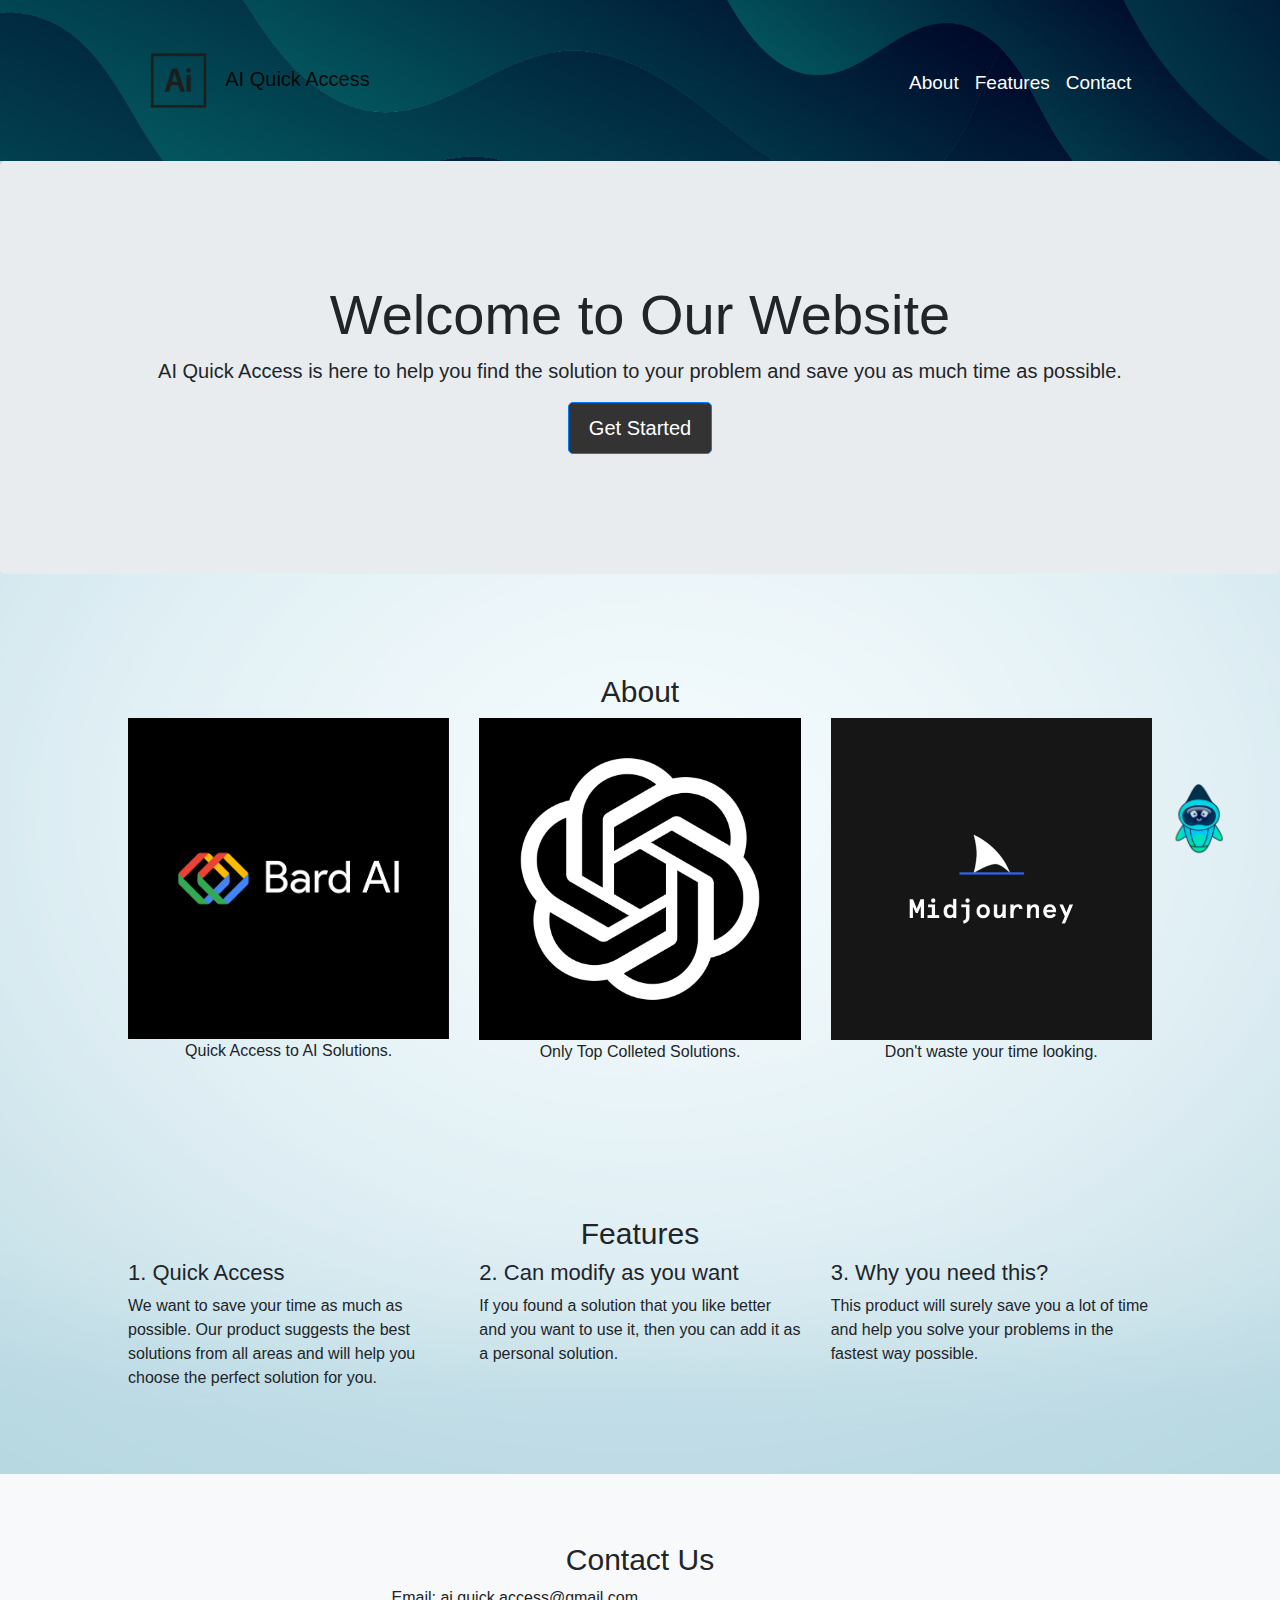
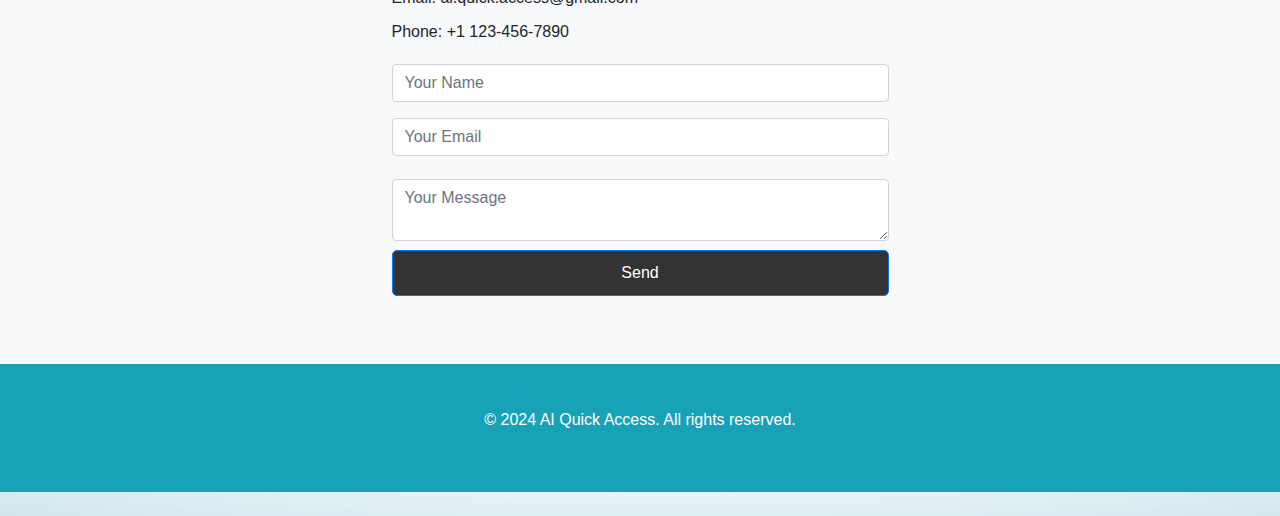
<file: index.html>
<!DOCTYPE html>
<html lang="en">
<head>
    <meta charset="UTF-8">
    <meta name="viewport" content="width=device-width, initial-scale=1.0">
    <title>Landing Page</title>
    <link rel="stylesheet" href="https://stackpath.bootstrapcdn.com/bootstrap/4.5.2/css/bootstrap.min.css">
    <link rel="stylesheet" href="styles.css" />
</head>
<body>
    <header>
        <nav class="navbar navbar-expand-lg navbar-light bg-light">
            <div class="container">
                <a class="navbar-brand" href="#">
                    <img src="images/logo.png" alt="Your Brand Logo" class="logo">
                    AI Quick Access
                </a>
                <button class="navbar-toggler" type="button" data-toggle="collapse" data-target="#navbarNav" aria-controls="navbarNav" aria-expanded="false" aria-label="Toggle navigation">
                    <span class="navbar-toggler-icon"></span>
                </button>
                <div class="collapse navbar-collapse justify-content-end" id="navbarNav">
                    <ul class="navbar-nav">
                        <li class="nav-item"><a class="nav-link" href="#about">About</a></li>
                        <li class="nav-item"><a class="nav-link" href="#features">Features</a></li>
                        <li class="nav-item"><a class="nav-link" href="#contact">Contact</a></li>
                    </ul>
                </div>
            </div>
        </nav>
    </header>

    <section id="hero" class="jumbotron text-center">
        <div class="container">
            <h1 class="display-4">Welcome to Our Website</h1>
            <p class="lead">AI Quick Access is here to help you find the solution to your problem and save you as much time as possible.</p>
            <a href="#contact" class="btn btn-primary btn-lg">Get Started</a>
        </div>
    </section>

    <section id="about" class="py-5 bg-light">
        <div class="container">
            <h2 class="text-center">About</h2>
            <div class="row">
                <div class="col-md-4">
                    <img src="images/Bard_logo.png" alt="About Image 1" class="img-fluid">
                    <p class="text-center">Quick Access to AI Solutions.</p>
                </div>
                <div class="col-md-4">
                    <img src="images/Gpt_logo.jpg" alt="About Image 2" class="img-fluid">
                    <p class="text-center">Only Top Colleted Solutions.</p>
                </div>
                <div class="col-md-4">
                    <img src="images/Midjourney_logo.jpg" alt="About Image 3" class="img-fluid">
                    <p class="text-center">Don't waste your time looking.</p>
                </div>
            </div>
        </div>
    </section>

    <section id="features" class="py-5">
        <div class="container">
            <h2 class="text-center">Features</h2>
            <div class="row">
                <div class="col-md-4">
                    <h3>1. Quick Access</h3>
                    <p>We want to save your time as much as possible. Our product suggests the best solutions from all areas and will help you choose the perfect solution for you.</p>
                </div>
                <div class="col-md-4">
                    <h3>2. Can modify as you want</h3>
                    <p>If you found a solution that you like better and you want to use it, then you can add it as a personal solution.</p>
                </div>
                <div class="col-md-4">
                    <h3>3. Why you need this?</h3>
                    <p>This product will surely save you a lot of time and help you solve your problems in the fastest way possible.</p>
                </div>
            </div>
        </div>
    </section>

    <section id="contact" class="py-5 bg-light">
        <div class="container">
            <h2 class="text-center">Contact Us</h2>
            <div class="row">
                <div class="col-md-6 mx-auto">
                    <div class="contact-info">
                        <p>Email: ai.quick.access@gmail.com</p>
                        <p>Phone: +1 123-456-7890</p>
                    </div>
                    <form action="#" method="POST">
                        <div class="form-group">
                            <input type="text" name="name" placeholder="Your Name" class="form-control" required>
                        </div>
                        <div class="form-group">
                            <input type="email" name="email" placeholder="Your Email" class="form-control" required>
                        </div>
                        <div class="form-group">
                            <textarea name="message" placeholder="Your Message" class="form-control" required></textarea>
                        </div>
                        <button type="submit" class="btn btn-primary btn-block">Send</button>
                    </form>
                </div>
            </div>
        </div>
    </section>

    <footer class="py-4 bg-info text-white">
        <div class="container">
            <p class="text-center">&copy; 2024 AI Quick Access. All rights reserved.</p>
        </div>
    </footer>

    <input type="checkbox" id="mascot-toggle" class="mascot-toggle" hidden>
    <label for="mascot-toggle" class="mascot-label">
        <img src="images/mascot.png" alt="Mascot" class="mascot">
    </label>
    <div class="message">
        <p>Hello, User, I will help you find your perfect AI Solution </p>
    </div>

    <!-- Include Bootstrap JS -->
    <script src="https://code.jquery.com/jquery-3.5.1.slim.min.js"></script>
    <script src="https://cdn.jsdelivr.net/npm/bootstrap@4.5.2/dist/js/bootstrap.bundle.min.js"></script>
</body>
</html>
</file>
<file: styles.css>
body {
  background-image: url("images/background.jpg"); 
  background-size: cover; 
  background-position: center;
  margin: 0;
  font-family: Arial, sans-serif;
}

.container {
  width: 80%;
  margin: auto;
  padding: 20px 0;
}

h2 {
  font-size: 30px;
}

h3 {
  font-size: 22px;
}
header {
  background-image: url("images/start_back.jpg"); 
  background-size: cover; 
  background-position: center;
  padding: 10px 0;
}

header nav ul {
  list-style: none;
  float: right;
  margin-top: 5px;
  font-size: 19px;
  max-width: 300px; 
  display: flex; 
  justify-content: flex-end; 
}
/* 
.navbar-toggler-icon {
  color: #fff !important;
} */

header nav ul li a.nav-link {
  color: #fff !important;
}

header nav ul li a.nav-link:hover {
  background-color: rgba(255, 255, 255, 0.1);
}

#hero {
  text-align: center;
  padding: 100px 0;
}

#hero h2 {
  margin-bottom: 20px;
}

.btn {
  display: inline-block;
  background: #333;
  color: #fff;
  padding: 10px 20px;
  text-decoration: none;
  border-radius: 5px;
}

.btn:hover {
  background: #555;
}

section {
  padding: 50px 0;
}

footer {
  background: #12b0a9;
  color: #000;
  text-align: center;
  padding: 10px 0;
}
.logo-container {
  display: flex;
  align-items: center;
}
.logo {
  width: 75px; 
  height: auto;
  margin-right: 5px;
}
#contact textarea {
  position: relative;
  top: 7px;
}
.logo-text {
  display: flex;
  font-size: 24px
}

#about .about-content {
  display: flex;
  justify-content: space-between;
}

.about-item {
  flex-basis: 30%;
}

.about-item img {
  width: 100%;
  height: auto;
  display: block;
  margin-bottom: 10px;
}

.about-item p {
  text-align: center;
  font-family: Impact, Haettenschweiler, 'Arial Narrow Bold', sans-serif;
  font-size: 30px;
}

@media screen and (max-width: 767px) {
  .about-content {
    flex-direction: column;
  }

  .about-item {
    width: 100%;
    margin-bottom: 20px;
  }
}

.contact-info {
  margin-bottom: 20px;
}

.contact-info p {
  margin-bottom: 10px;
}

.mascot {
  position: fixed;
  bottom: 20px;
  right: 20px;
  width: 120px;
  height: auto;
  z-index: 999;
  animation: showMascot 2.5s ease-in-out forwards, floatMascot 2s ease-in-out infinite alternate;
}

.navbar {
  background-color: transparent !important;
}

#about {
  background-color: transparent !important;
}

.message {
  position: fixed;
  bottom: 120px;
  right: 40px;
  width: 200px;
  height: auto;
  background-color: rgba(255, 255, 255, 0.9);
  border-radius: 5px;
  padding: 10px;
  text-align: center;
  display: none;
  z-index: 999;
  pointer-events: none;
}

.mascot-toggle:checked + .mascot-label + .message {
  display: block;
  bottom: 180px; 
  right: 40px;
}

.mascot-container:hover .message {
  display: block;
}

@keyframes floatMascot {
  from {
      transform: translateY(0);
  }
  to {
      transform: translateY(-20px);
  }
}

@keyframes showMascot {
  0% {
    opacity: 0;
    display: none;
  }
  1% {
    display: block;
  }
  100% {
    opacity: 1;
  }
}

.mobile-only {
  display: none;
}

@media screen and (max-width: 767px) {
  .mobile-only {
      display: block;
  }
  h2:not(.mobile-only) {
      display: none;
  }
}
</file>
